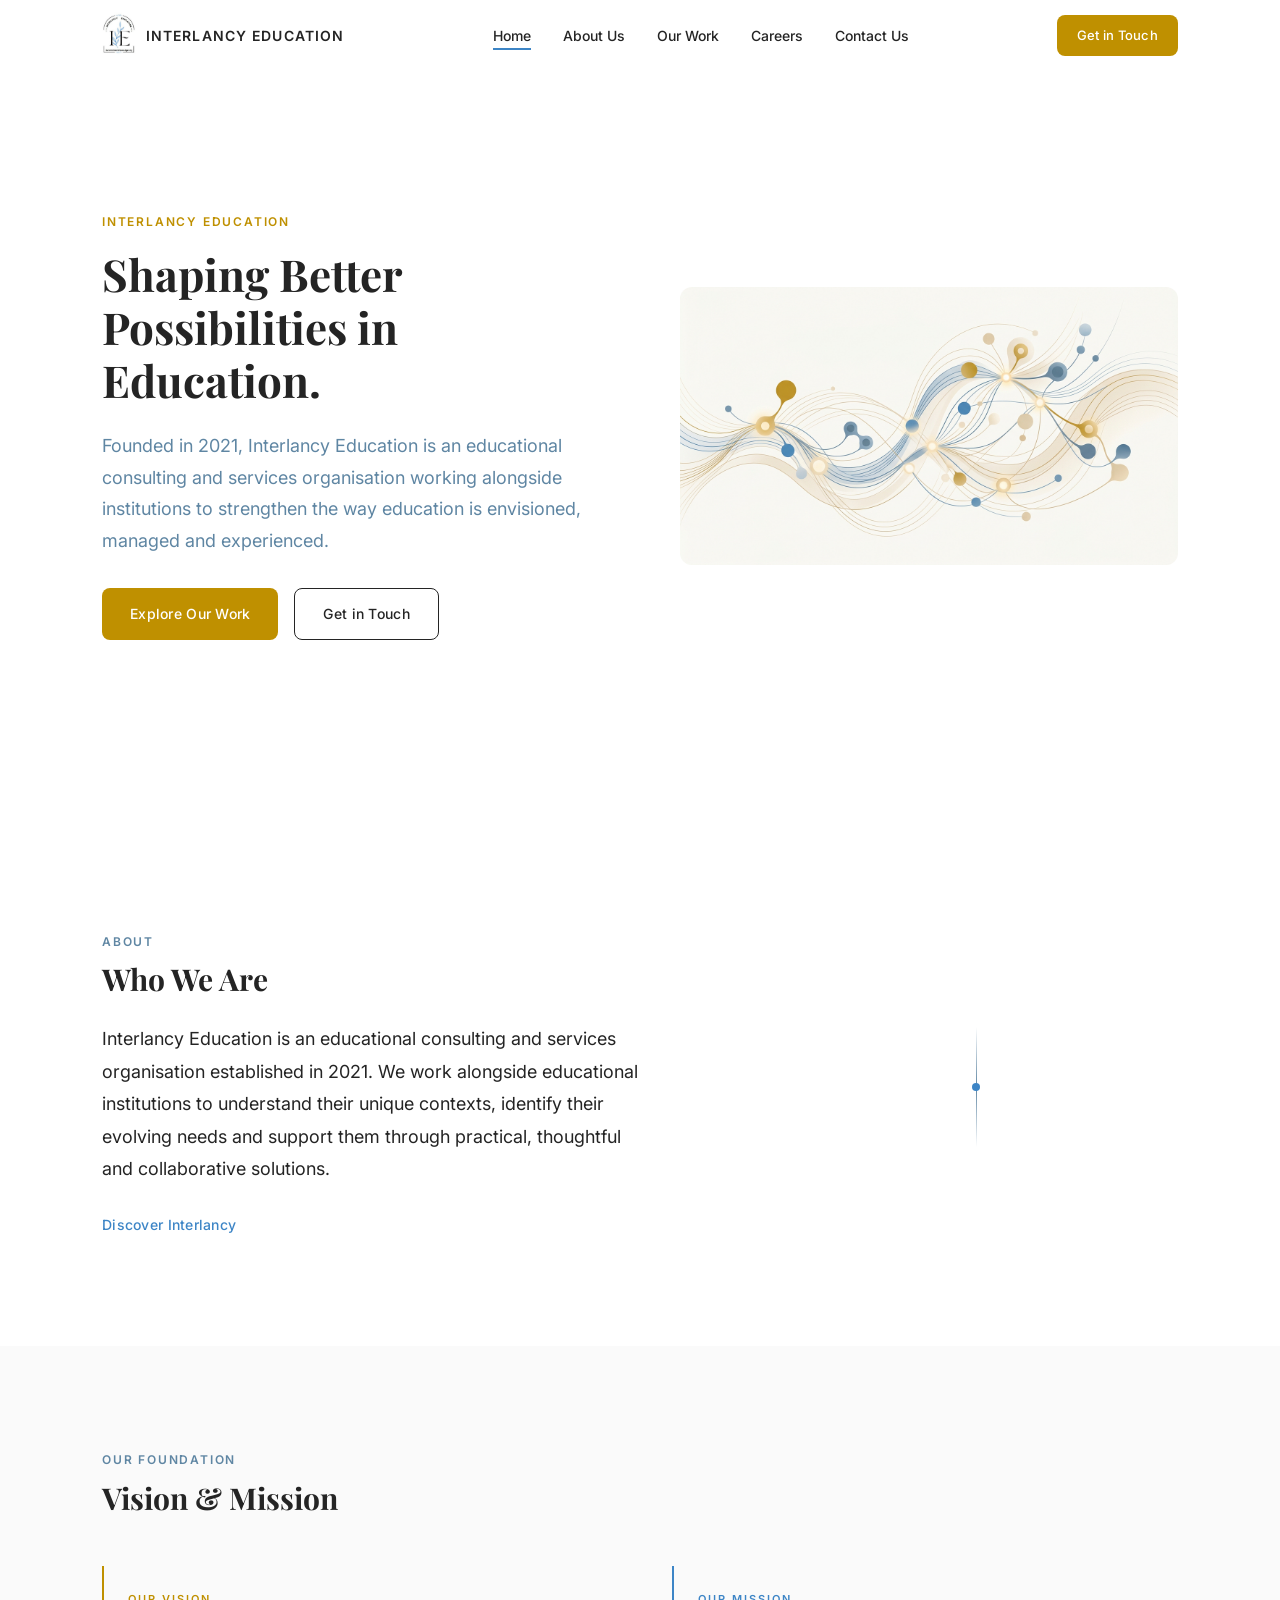
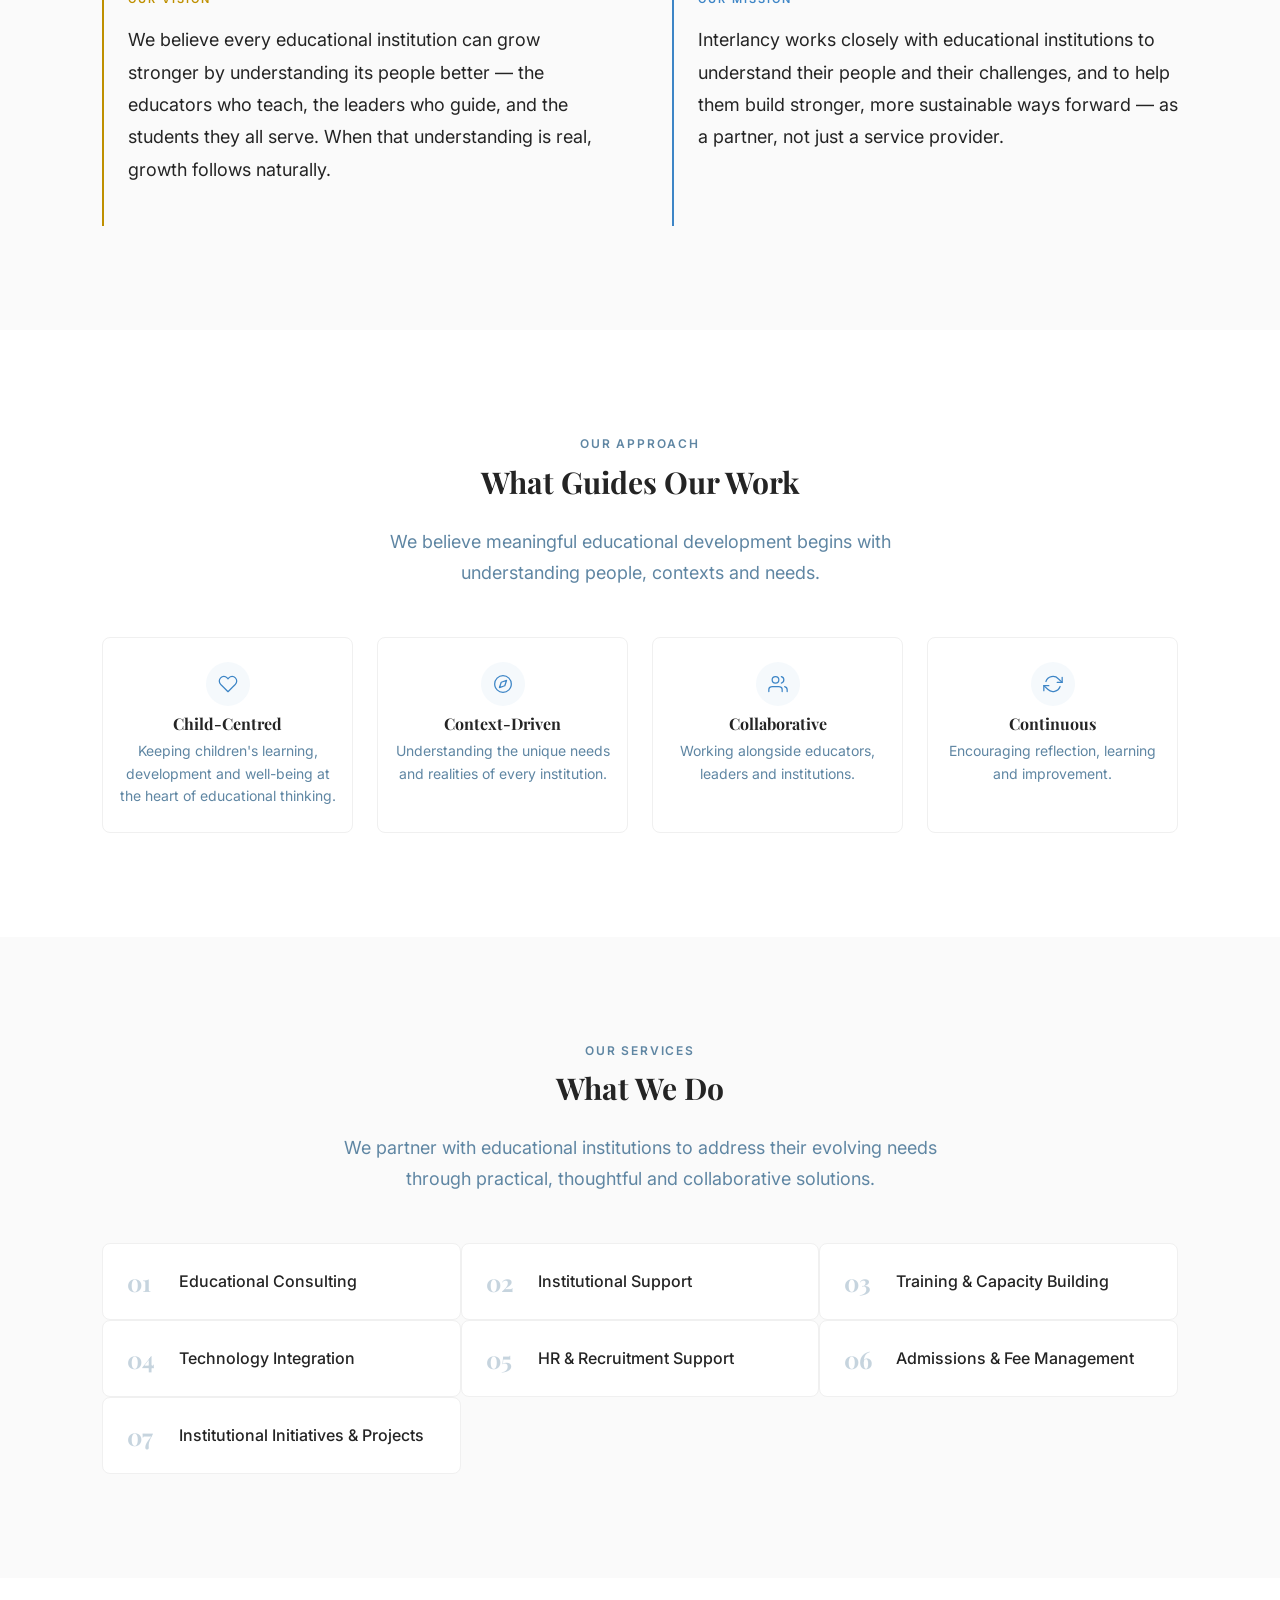
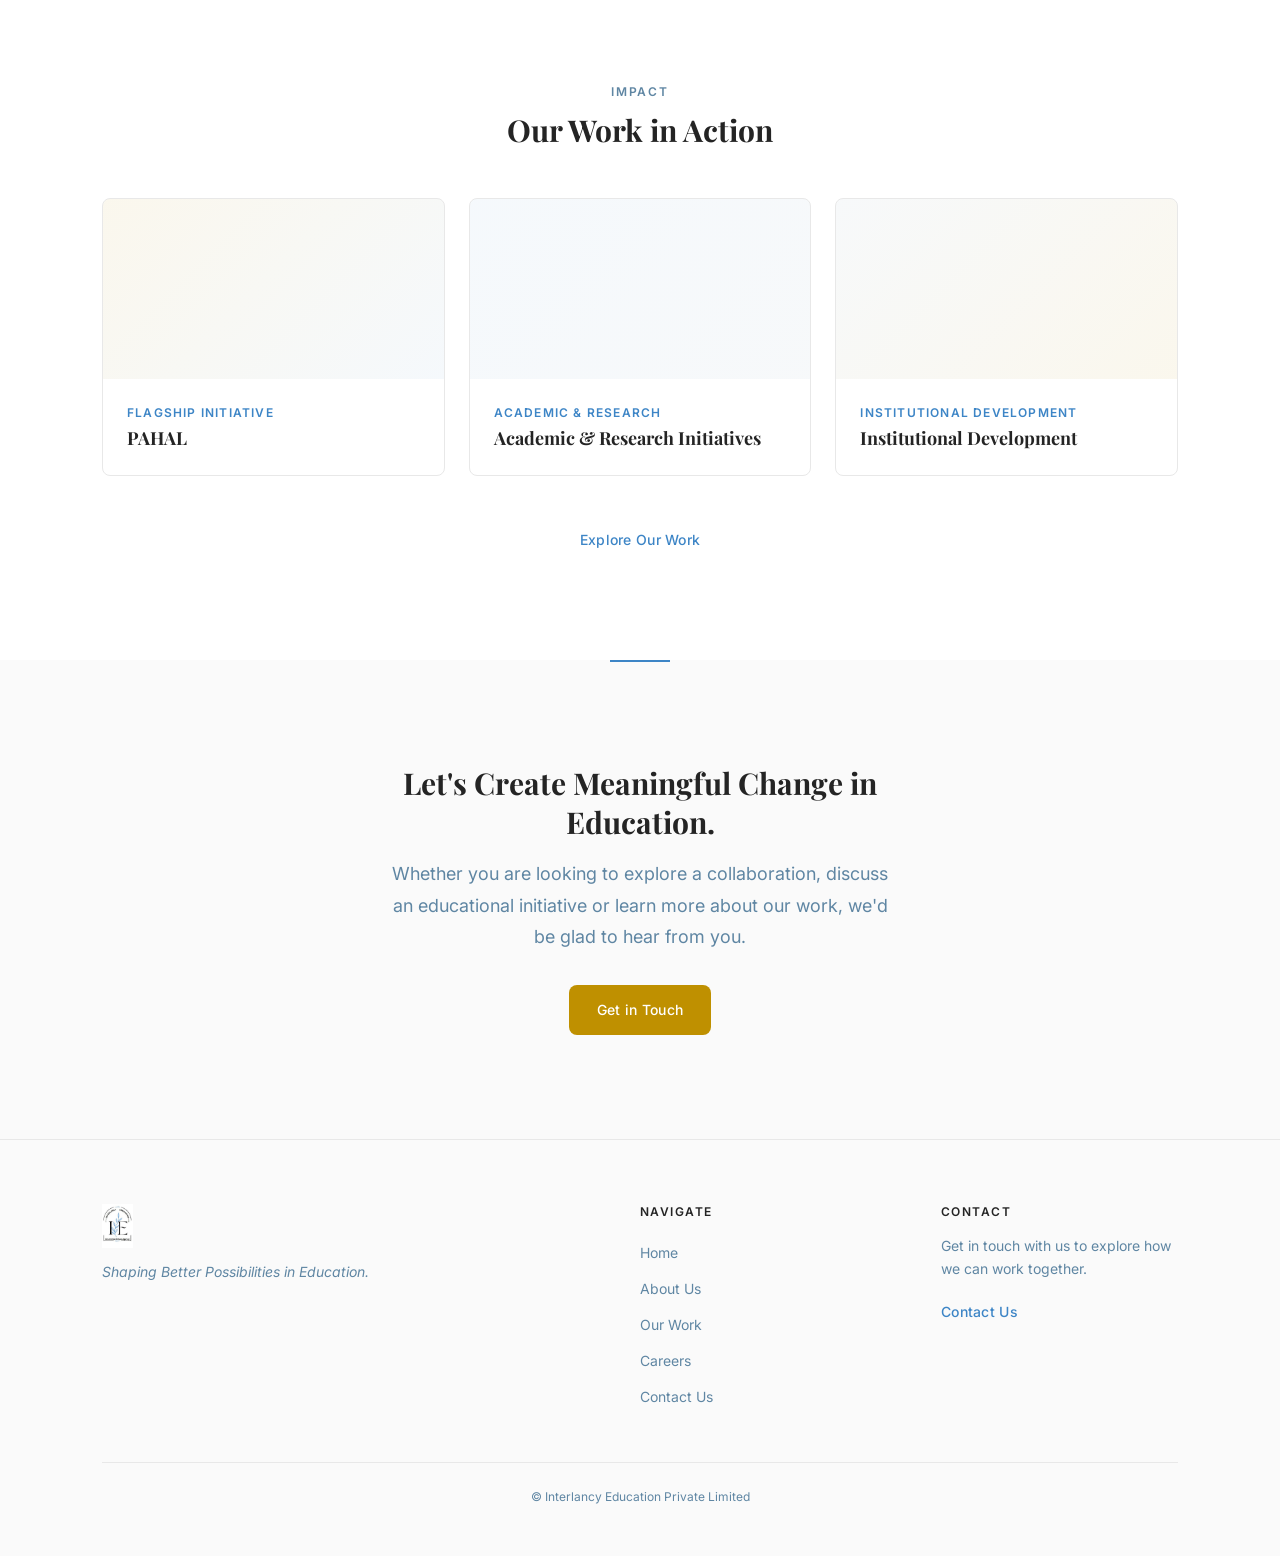
<file: index.html>
<!DOCTYPE html>
<html lang="en">
<head>
  <meta charset="utf-8">
  <meta name="viewport" content="width=device-width, initial-scale=1.0">
  <title>Interlancy Education — Shaping Better Possibilities in Education</title>
  
  <meta property="og:title" content="Interlancy Education — Shaping Better Possibilities in Education">
  <meta property="og:description" content="Founded in 2021, Interlancy Education is an educational consulting and services organisation working alongside institutions to strengthen the way education is envisioned, managed and experienced.">
  <meta property="og:type" content="website">

  <link rel="preconnect" href="https://fonts.googleapis.com">
  <link rel="preconnect" href="https://fonts.gstatic.com" crossorigin>
  <link href="https://fonts.googleapis.com/css2?family=Inter:wght@400;500;600&family=Playfair+Display:wght@400;700&display=swap" rel="stylesheet">

  <link rel="stylesheet" href="css/style.css">
  <script defer src="js/main.js"></script>
</head>
<body>

  <header class="header" id="header">
    <div class="header__container">
      <a href="index.html" class="header__logo">
        <img src="assets/images/interlancy-logo.jpg" alt="Interlancy Education" class="header__logo-img">
        <span class="header__logo-text">INTERLANCY EDUCATION</span>
      </a>
      <nav class="nav" aria-label="Primary navigation">
        <ul class="nav__list">
          <li><a href="index.html" class="nav__link active">Home</a></li>
          <li><a href="about.html" class="nav__link">About Us</a></li>
          <li><a href="our-work.html" class="nav__link">Our Work</a></li>
          <li><a href="careers.html" class="nav__link">Careers</a></li>
          <li><a href="contact.html" class="nav__link">Contact Us</a></li>
        </ul>
      </nav>
      <a href="contact.html" class="btn btn--primary header__cta">Get in Touch</a>
      <button class="hamburger" aria-label="Toggle menu" aria-expanded="false">
        <span class="hamburger__line"></span>
        <span class="hamburger__line"></span>
        <span class="hamburger__line"></span>
      </button>
    </div>
  </header>

  <!-- Mobile Menu -->
  <div class="mobile-menu" id="mobileMenu" aria-hidden="true">
    <a href="index.html" class="mobile-menu__link active">Home</a>
    <a href="about.html" class="mobile-menu__link">About Us</a>
    <a href="our-work.html" class="mobile-menu__link">Our Work</a>
    <a href="careers.html" class="mobile-menu__link">Careers</a>
    <a href="contact.html" class="mobile-menu__link">Contact Us</a>
    <a href="contact.html" class="btn btn--primary mobile-menu__cta">Get in Touch</a>
  </div>

  <main>
    <section class="hero" id="hero">
      <div class="container hero__container">
        <div class="hero__content">
          <span class="hero__eyebrow section__eyebrow section__eyebrow--gold">INTERLANCY EDUCATION</span>
          <h1 class="hero__heading">Shaping Better Possibilities in Education.</h1>
          <p class="hero__text">Founded in 2021, Interlancy Education is an educational consulting and services organisation working alongside institutions to strengthen the way education is envisioned, managed and experienced.</p>
          <div class="hero__actions">
            <a href="our-work.html" class="btn btn--primary">Explore Our Work</a>
            <a href="contact.html" class="btn btn--secondary">Get in Touch</a>
          </div>
        </div>
        <div class="hero__visual reveal">
          <img src="assets/images/home-hero.jpg" alt="Abstract illustration representing connected educational ecosystems" loading="eager">
        </div>
      </div>
    </section>

    <section class="who-we-are section" id="who-we-are">
      <div class="container who-we-are__container">
        <div class="who-we-are__content reveal">
          <span class="section__eyebrow">About</span>
          <h2 class="section__heading">Who We Are</h2>
          <p class="who-we-are__text">Interlancy Education is an educational consulting and services organisation established in 2021. We work alongside educational institutions to understand their unique contexts, identify their evolving needs and support them through practical, thoughtful and collaborative solutions.</p>
          <a href="about.html" class="btn btn--ghost">Discover Interlancy</a>
        </div>
        <div class="who-we-are__visual reveal">
          <!-- Decorative element: a subtle abstract accent using CSS borders/shapes -->
          <div class="who-we-are__accent" aria-hidden="true">
            <div class="who-we-are__accent-line"></div>
            <div class="who-we-are__accent-dot"></div>
          </div>
        </div>
      </div>
    </section>

    <section class="vision-mission section" id="vision-mission">
      <div class="container">
        <div class="vision-mission__header reveal">
          <span class="section__eyebrow">Our Foundation</span>
          <h2 class="section__heading">Vision &amp; Mission</h2>
        </div>
        <div class="vision-mission__grid">
          <div class="vision-mission__card vision-mission__card--vision reveal">
            <span class="vision-mission__label section__eyebrow">Our Vision</span>
            <p class="vision-mission__text">We believe every educational institution can grow stronger by understanding its people better — the educators who teach, the leaders who guide, and the students they all serve. When that understanding is real, growth follows naturally.</p>
          </div>
          <div class="vision-mission__card vision-mission__card--mission reveal">
            <span class="vision-mission__label section__eyebrow">Our Mission</span>
            <p class="vision-mission__text">Interlancy works closely with educational institutions to understand their people and their challenges, and to help them build stronger, more sustainable ways forward — as a partner, not just a service provider.</p>
          </div>
        </div>
      </div>
    </section>

    <section class="principles section" id="principles">
      <div class="container">
        <div class="principles__header text-center reveal">
          <span class="section__eyebrow">Our Approach</span>
          <h2 class="section__heading">What Guides Our Work</h2>
          <p class="section__subtext">We believe meaningful educational development begins with understanding people, contexts and needs.</p>
        </div>
        <div class="principles__grid">
          <!-- Card 1 -->
          <div class="principles__card reveal">
            <div class="principles__icon">
              <!-- Simple heart SVG -->
              <svg width="28" height="28" viewBox="0 0 24 24" fill="none" stroke="currentColor" stroke-width="1.5" stroke-linecap="round" stroke-linejoin="round"><path d="M20.84 4.61a5.5 5.5 0 0 0-7.78 0L12 5.67l-1.06-1.06a5.5 5.5 0 0 0-7.78 7.78l1.06 1.06L12 21.23l7.78-7.78 1.06-1.06a5.5 5.5 0 0 0 0-7.78z"></path></svg>
            </div>
            <h3 class="principles__name">Child-Centred</h3>
            <p class="principles__desc">Keeping children's learning, development and well-being at the heart of educational thinking.</p>
          </div>
          <!-- Card 2 -->
          <div class="principles__card reveal">
            <div class="principles__icon">
              <!-- Compass SVG -->
              <svg width="28" height="28" viewBox="0 0 24 24" fill="none" stroke="currentColor" stroke-width="1.5" stroke-linecap="round" stroke-linejoin="round"><circle cx="12" cy="12" r="10"></circle><polygon points="16.24 7.76 14.12 14.12 7.76 16.24 9.88 9.88 16.24 7.76"></polygon></svg>
            </div>
            <h3 class="principles__name">Context-Driven</h3>
            <p class="principles__desc">Understanding the unique needs and realities of every institution.</p>
          </div>
          <!-- Card 3 -->
          <div class="principles__card reveal">
            <div class="principles__icon">
              <!-- Two people/collaboration SVG -->
              <svg width="28" height="28" viewBox="0 0 24 24" fill="none" stroke="currentColor" stroke-width="1.5" stroke-linecap="round" stroke-linejoin="round"><path d="M17 21v-2a4 4 0 0 0-4-4H5a4 4 0 0 0-4 4v2"></path><circle cx="9" cy="7" r="4"></circle><path d="M23 21v-2a4 4 0 0 0-3-3.87"></path><path d="M16 3.13a4 4 0 0 1 0 7.75"></path></svg>
            </div>
            <h3 class="principles__name">Collaborative</h3>
            <p class="principles__desc">Working alongside educators, leaders and institutions.</p>
          </div>
          <!-- Card 4 -->
          <div class="principles__card reveal">
            <div class="principles__icon">
              <!-- Refresh/continuous SVG -->
              <svg width="28" height="28" viewBox="0 0 24 24" fill="none" stroke="currentColor" stroke-width="1.5" stroke-linecap="round" stroke-linejoin="round"><polyline points="23 4 23 10 17 10"></polyline><polyline points="1 20 1 14 7 14"></polyline><path d="M3.51 9a9 9 0 0 1 14.85-3.36L23 10M1 14l4.64 4.36A9 9 0 0 0 20.49 15"></path></svg>
            </div>
            <h3 class="principles__name">Continuous</h3>
            <p class="principles__desc">Encouraging reflection, learning and improvement.</p>
          </div>
        </div>
      </div>
    </section>

    <section class="services section" id="services">
      <div class="container">
        <div class="services__header text-center reveal">
          <span class="section__eyebrow">Our Services</span>
          <h2 class="section__heading">What We Do</h2>
          <p class="section__subtext">We partner with educational institutions to address their evolving needs through practical, thoughtful and collaborative solutions.</p>
        </div>
        <div class="services__grid">
          <div class="services__card reveal"><span class="services__number">01</span><span class="services__name">Educational Consulting</span></div>
          <div class="services__card reveal"><span class="services__number">02</span><span class="services__name">Institutional Support</span></div>
          <div class="services__card reveal"><span class="services__number">03</span><span class="services__name">Training &amp; Capacity Building</span></div>
          <div class="services__card reveal"><span class="services__number">04</span><span class="services__name">Technology Integration</span></div>
          <div class="services__card reveal"><span class="services__number">05</span><span class="services__name">HR &amp; Recruitment Support</span></div>
          <div class="services__card reveal"><span class="services__number">06</span><span class="services__name">Admissions &amp; Fee Management</span></div>
          <div class="services__card reveal"><span class="services__number">07</span><span class="services__name">Institutional Initiatives &amp; Projects</span></div>
        </div>
      </div>
    </section>

    <section class="work-preview section" id="work-preview">
      <div class="container">
        <div class="work-preview__header text-center reveal">
          <span class="section__eyebrow">Impact</span>
          <h2 class="section__heading">Our Work in Action</h2>
        </div>
        <div class="work-preview__grid">
          <div class="work-preview__card reveal">
            <div class="work-preview__image work-preview__image--placeholder" style="background: linear-gradient(135deg, var(--color-gold-light), var(--color-blue-light));" aria-hidden="true"></div>
            <div class="work-preview__body">
              <span class="work-preview__area">Flagship Initiative</span>
              <h3 class="work-preview__title">PAHAL</h3>
            </div>
          </div>
          <div class="work-preview__card reveal">
            <div class="work-preview__image work-preview__image--placeholder" style="background: linear-gradient(135deg, var(--color-blue-light), var(--color-steel-light));" aria-hidden="true"></div>
            <div class="work-preview__body">
              <span class="work-preview__area">Academic &amp; Research</span>
              <h3 class="work-preview__title">Academic &amp; Research Initiatives</h3>
            </div>
          </div>
          <div class="work-preview__card reveal">
            <div class="work-preview__image work-preview__image--placeholder" style="background: linear-gradient(135deg, var(--color-steel-light), var(--color-gold-light));" aria-hidden="true"></div>
            <div class="work-preview__body">
              <span class="work-preview__area">Institutional Development</span>
              <h3 class="work-preview__title">Institutional Development</h3>
            </div>
          </div>
        </div>
        <div class="work-preview__footer text-center reveal">
          <a href="our-work.html" class="btn btn--ghost">Explore Our Work</a>
        </div>
      </div>
    </section>

    <section class="final-cta section" id="final-cta">
      <div class="container text-center">
        <div class="final-cta__content reveal">
          <h2 class="final-cta__heading">Let's Create Meaningful Change in Education.</h2>
          <p class="final-cta__text">Whether you are looking to explore a collaboration, discuss an educational initiative or learn more about our work, we'd be glad to hear from you.</p>
          <a href="contact.html" class="btn btn--primary">Get in Touch</a>
        </div>
      </div>
    </section>
  </main>

  <footer class="footer">
    <div class="container">
      <div class="footer__grid">
        <div class="footer__col">
          <div class="footer__brand">
            <img src="assets/images/interlancy-logo.jpg" alt="Interlancy Education" class="footer__logo-img">
            <p class="footer__tagline">Shaping Better Possibilities in Education.</p>
          </div>
        </div>
        <div class="footer__col">
          <h4 class="footer__heading">Navigate</h4>
          <a href="index.html" class="footer__link">Home</a>
          <a href="about.html" class="footer__link">About Us</a>
          <a href="our-work.html" class="footer__link">Our Work</a>
          <a href="careers.html" class="footer__link">Careers</a>
          <a href="contact.html" class="footer__link">Contact Us</a>
        </div>
        <div class="footer__col">
          <h4 class="footer__heading">Contact</h4>
          <p class="footer__contact-text">Get in touch with us to explore how we can work together.</p>
          <a href="contact.html" class="btn btn--ghost">Contact Us</a>
        </div>
      </div>
      <div class="footer__bottom">
        <p>&copy; Interlancy Education Private Limited</p>
      </div>
    </div>
  </footer>

</body>
</html>
</file>
<file: css/style.css>
/* 
=============================================================================
  Interlancy Education — Design System & Stylesheet (Refined)
  Calm · Contemporary · Human-centred · Premium · Education-focused
============================================================================= 
*/

/* 
-----------------------------------------------------------------------------
  DESIGN TOKENS (CSS Custom Properties)
----------------------------------------------------------------------------- 
*/
:root {
  /* Brand Colours */
  --color-gold: #BF9000;
  --color-gold-dark: #A37A00;
  --color-blue: #3D85C6;
  --color-blue-dark: #2E6BA0;
  --color-steel-blue: #5F86A3;
  --color-charcoal: #242424;
  --color-white: #FFFFFF;
  --color-off-white: #FAFAFA;
  --color-light-gray: #F5F5F5;
  --color-border: #E8E8E8;
  --color-border-subtle: #F0F0F0;

  /* Background accents */
  --color-gold-light: rgba(191, 144, 0, 0.07);
  --color-blue-light: rgba(61, 133, 198, 0.05);
  --color-steel-light: rgba(95, 134, 163, 0.05);

  /* Typography */
  --font-display: 'Playfair Display', Georgia, serif;
  --font-body: 'Inter', -apple-system, BlinkMacSystemFont, 'Segoe UI', sans-serif;

  /* Font Weights */
  --fw-regular: 400;
  --fw-medium: 500;
  --fw-semibold: 600;
  --fw-bold: 700;

  /* Font Sizes */
  --fs-xs: 0.75rem;
  --fs-sm: 0.875rem;
  --fs-base: 1rem;
  --fs-md: 1.125rem;
  --fs-lg: 1.25rem;
  --fs-xl: 1.5rem;
  --fs-2xl: 1.875rem;
  --fs-3xl: 2.25rem;
  --fs-4xl: 2.75rem;

  /* Spacing */
  --spacing-xs: 0.5rem;
  --spacing-sm: 1rem;
  --spacing-md: 1.5rem;
  --spacing-lg: 2rem;
  --spacing-xl: 3rem;
  --spacing-2xl: 4rem;
  --spacing-3xl: 5rem;
  --spacing-4xl: 6.5rem;

  /* Radii */
  --radius-sm: 4px;
  --radius-md: 8px;
  --radius-lg: 12px;

  /* Shadows */
  --shadow-sm: 0 1px 3px rgba(0,0,0,0.05);
  --shadow-md: 0 4px 16px rgba(0,0,0,0.07);
  --shadow-lg: 0 8px 24px rgba(0,0,0,0.09);

  /* Transitions */
  --transition-base: 0.3s ease;
  --transition-slow: 0.5s ease;

  /* Layout */
  --container-max: 1140px;
  --container-padding: 1.25rem;
  --header-height: 68px;
}

@media (min-width: 1024px) {
  :root {
    --container-padding: 2rem;
    --header-height: 72px;
  }
}

@media (min-width: 1440px) {
  :root {
    --container-padding: 2.5rem;
  }
}


/* 
-----------------------------------------------------------------------------
  CSS RESET
----------------------------------------------------------------------------- 
*/
*, *::before, *::after {
  box-sizing: border-box;
}

* {
  margin: 0;
  padding: 0;
}

html {
  scroll-behavior: smooth;
}

img, picture, video, canvas, svg {
  display: block;
  max-width: 100%;
}

input, button, textarea, select {
  font: inherit;
}

p, h1, h2, h3, h4, h5, h6 {
  overflow-wrap: break-word;
}


/* 
-----------------------------------------------------------------------------
  GLOBAL STYLES
----------------------------------------------------------------------------- 
*/
body {
  font-family: var(--font-body);
  color: var(--color-charcoal);
  background-color: var(--color-white);
  font-size: 16px;
  line-height: 1.7;
  -webkit-font-smoothing: antialiased;
  -moz-osx-font-smoothing: grayscale;
}

body.nav-open {
  overflow: hidden;
}

h1, h2, h3, h4, h5, h6 {
  font-family: var(--font-display);
  font-weight: var(--fw-bold);
  line-height: 1.3;
  color: var(--color-charcoal);
}

h1 { font-size: var(--fs-2xl); }
h2 { font-size: var(--fs-xl); }
h3 { font-size: var(--fs-lg); }

@media (min-width: 768px) {
  h1 { font-size: var(--fs-3xl); }
  h2 { font-size: 1.625rem; }
}

@media (min-width: 1024px) {
  h1 { font-size: var(--fs-4xl); }
  h2 { font-size: var(--fs-2xl); }
  h3 { font-size: var(--fs-xl); }
}

p {
  line-height: 1.7;
  margin-bottom: var(--spacing-sm);
}

a {
  color: var(--color-blue);
  text-decoration: none;
  transition: color var(--transition-base);
}

a:hover {
  color: var(--color-blue-dark);
}

::selection {
  background-color: rgba(61, 133, 198, 0.12);
  color: inherit;
}


/* 
-----------------------------------------------------------------------------
  LAYOUT
----------------------------------------------------------------------------- 
*/
.container {
  max-width: var(--container-max);
  margin: 0 auto;
  padding: 0 var(--container-padding);
}

.section {
  padding: var(--spacing-3xl) 0;
}

@media (min-width: 1024px) {
  .section {
    padding: var(--spacing-4xl) 0;
  }
}

/* Eyebrow: default is steel-blue (subdued), use --gold modifier for premium */
.section__eyebrow {
  text-transform: uppercase;
  letter-spacing: 0.15em;
  font-size: var(--fs-xs);
  color: var(--color-steel-blue);
  font-weight: var(--fw-semibold);
  font-family: var(--font-body);
  display: block;
  margin-bottom: var(--spacing-xs);
}

.section__eyebrow--gold {
  color: var(--color-gold);
}

.section__heading {
  font-family: var(--font-display);
  margin-bottom: var(--spacing-md);
}

.section__subtext {
  font-size: var(--fs-base);
  color: var(--color-steel-blue);
  max-width: 600px;
  line-height: 1.75;
}

@media (min-width: 1024px) {
  .section__subtext {
    font-size: var(--fs-md);
  }
}


/* 
-----------------------------------------------------------------------------
  BUTTONS
----------------------------------------------------------------------------- 
*/
.btn {
  display: inline-flex;
  align-items: center;
  justify-content: center;
  gap: 0.5rem;
  padding: 0.8125rem 1.75rem;
  border-radius: var(--radius-md);
  font-weight: var(--fw-medium);
  font-size: var(--fs-sm);
  transition: all var(--transition-base);
  cursor: pointer;
  font-family: var(--font-body);
  letter-spacing: 0.02em;
  border: none;
  text-decoration: none;
}

/* Primary: Gold — the premium accent button */
.btn--primary {
  background-color: var(--color-gold);
  color: var(--color-white);
}

.btn--primary:hover {
  background-color: var(--color-gold-dark);
  color: var(--color-white);
  box-shadow: var(--shadow-md);
}

/* Secondary: Outlined charcoal */
.btn--secondary {
  background-color: transparent;
  border: 1.5px solid var(--color-charcoal);
  color: var(--color-charcoal);
}

.btn--secondary:hover {
  background-color: var(--color-charcoal);
  color: var(--color-white);
}

/* Ghost: Text-only link button — NO arrows */
.btn--ghost {
  background-color: transparent;
  color: var(--color-blue);
  padding: 0.25rem 0;
  font-weight: var(--fw-medium);
  border-radius: 0;
  border-bottom: 1.5px solid transparent;
}

.btn--ghost:hover {
  color: var(--color-blue-dark);
  border-bottom-color: var(--color-blue);
}


/* 
-----------------------------------------------------------------------------
  HEADER / NAV
----------------------------------------------------------------------------- 
*/
.header {
  position: fixed;
  top: 0;
  width: 100%;
  z-index: 1000;
  background-color: rgba(255, 255, 255, 0.96);
  backdrop-filter: blur(12px);
  -webkit-backdrop-filter: blur(12px);
  border-bottom: 1px solid transparent;
  transition: all var(--transition-base);
  height: var(--header-height);
}

.header.scrolled {
  border-bottom-color: var(--color-border);
  box-shadow: var(--shadow-sm);
}

.header__container {
  display: flex;
  align-items: center;
  justify-content: space-between;
  height: 100%;
  max-width: var(--container-max);
  margin: 0 auto;
  padding: 0 var(--container-padding);
}

.header__logo {
  display: flex;
  align-items: center;
  gap: 0.625rem;
  text-decoration: none;
}

.header__logo-img {
  height: 40px;
}

@media (min-width: 1024px) {
  .header__logo-img {
    height: 48px;
  }
}

.header__logo-text {
  font-family: var(--font-body);
  font-size: 0.8125rem;
  font-weight: var(--fw-semibold);
  color: var(--color-charcoal);
  letter-spacing: 0.08em;
  text-transform: uppercase;
}

@media (min-width: 1024px) {
  .header__logo-text {
    font-size: 0.875rem;
  }
}

.nav {
  display: none;
}

@media (min-width: 1024px) {
  .nav {
    display: block;
  }
}

.nav__list {
  display: flex;
  gap: var(--spacing-lg);
  list-style: none;
}

.nav__link {
  font-size: var(--fs-sm);
  color: var(--color-charcoal);
  font-weight: var(--fw-medium);
  position: relative;
  padding: 0.25rem 0;
  text-decoration: none;
}

.nav__link::after {
  content: '';
  position: absolute;
  bottom: -2px;
  left: 0;
  width: 0;
  height: 2px;
  background-color: var(--color-blue);
  transition: width var(--transition-base);
}

.nav__link:hover::after,
.nav__link.active::after {
  width: 100%;
}

.nav__link:hover {
  color: var(--color-charcoal);
}

.header__cta {
  display: none;
}

@media (min-width: 1024px) {
  .header__cta {
    display: inline-flex;
    padding: 0.5625rem 1.25rem;
    font-size: 0.8125rem;
  }
}

/* Hamburger */
.hamburger {
  display: flex;
  flex-direction: column;
  gap: 5px;
  cursor: pointer;
  width: 22px;
  background: none;
  border: none;
  padding: 4px 0;
}

@media (min-width: 1024px) {
  .hamburger {
    display: none;
  }
}

.hamburger__line {
  width: 22px;
  height: 2px;
  background-color: var(--color-charcoal);
  transition: all var(--transition-base);
  border-radius: 2px;
}

.hamburger.active .hamburger__line:nth-child(1) {
  transform: rotate(45deg) translateY(5px) translateX(5px);
}

.hamburger.active .hamburger__line:nth-child(2) {
  opacity: 0;
}

.hamburger.active .hamburger__line:nth-child(3) {
  transform: rotate(-45deg) translateY(-5px) translateX(5px);
}


/* 
-----------------------------------------------------------------------------
  MOBILE MENU
----------------------------------------------------------------------------- 
*/
.mobile-menu {
  position: fixed;
  top: var(--header-height);
  left: 0;
  right: 0;
  bottom: 0;
  background-color: var(--color-white);
  z-index: 999;
  transform: translateX(100%);
  transition: transform 0.4s ease;
  display: flex;
  flex-direction: column;
  padding: var(--spacing-xl) var(--container-padding);
}

.mobile-menu.active {
  transform: translateX(0);
}

.mobile-menu__link {
  font-size: var(--fs-md);
  font-family: var(--font-body);
  font-weight: var(--fw-medium);
  padding: var(--spacing-sm) 0;
  border-bottom: 1px solid var(--color-border-subtle);
  color: var(--color-charcoal);
  text-decoration: none;
  display: block;
}

.mobile-menu__link.active {
  color: var(--color-blue);
}

.mobile-menu__cta {
  margin-top: auto;
  width: 100%;
  justify-content: center;
}


/* 
-----------------------------------------------------------------------------
  HERO SECTION
----------------------------------------------------------------------------- 
*/
.hero {
  min-height: calc(100vh - var(--header-height));
  display: flex;
  align-items: center;
  padding-top: var(--header-height);
  padding-bottom: var(--spacing-xl);
  background-color: var(--color-white);
  position: relative;
  overflow: hidden;
}

.hero__container {
  display: grid;
  grid-template-columns: 1fr;
  gap: var(--spacing-2xl);
  align-items: center;
  width: 100%;
}

@media (min-width: 1024px) {
  .hero__container {
    grid-template-columns: 1fr 1fr;
    gap: var(--spacing-3xl);
  }
}

.hero__content {
  order: 1;
}

.hero__eyebrow {
  margin-bottom: var(--spacing-sm);
  color: var(--color-gold);
}

.hero__heading {
  font-size: 1.875rem;
  font-family: var(--font-display);
  line-height: 1.2;
  color: var(--color-charcoal);
}

@media (min-width: 768px) {
  .hero__heading { font-size: 2.25rem; }
}

@media (min-width: 1024px) {
  .hero__heading { font-size: 2.75rem; }
}

.hero__text {
  font-size: var(--fs-base);
  color: var(--color-steel-blue);
  line-height: 1.75;
  margin: var(--spacing-md) 0 var(--spacing-lg);
  max-width: 480px;
}

@media (min-width: 1024px) {
  .hero__text { font-size: var(--fs-md); }
}

.hero__actions {
  display: flex;
  flex-wrap: wrap;
  gap: var(--spacing-sm);
}

.hero__visual {
  order: 2;
  max-height: 260px;
  overflow: hidden;
  border-radius: var(--radius-lg);
}

@media (min-width: 768px) {
  .hero__visual {
    max-height: 320px;
  }
}

@media (min-width: 1024px) {
  .hero__visual {
    max-height: none;
    border-radius: var(--radius-lg);
  }
}

.hero__visual img {
  width: 100%;
  height: auto;
  object-fit: contain;
}


/* 
-----------------------------------------------------------------------------
  WHO WE ARE — Editorial text layout
----------------------------------------------------------------------------- 
*/
.who-we-are {
  background-color: var(--color-white);
}

.who-we-are__container {
  display: grid;
  grid-template-columns: 1fr;
  gap: var(--spacing-2xl);
  align-items: center;
}

@media (min-width: 1024px) {
  .who-we-are__container {
    grid-template-columns: 1.2fr 0.8fr;
  }
}

.who-we-are__content {
  max-width: 540px;
}

.who-we-are__text {
  font-size: var(--fs-base);
  line-height: 1.8;
  color: var(--color-charcoal);
  margin-bottom: var(--spacing-md);
}

@media (min-width: 1024px) {
  .who-we-are__text {
    font-size: var(--fs-md);
  }
}

/* Decorative accent — subtle abstract visual using steel-blue */
.who-we-are__visual {
  display: none;
}

@media (min-width: 1024px) {
  .who-we-are__visual {
    display: block;
    position: relative;
  }
}

.who-we-are__accent {
  position: relative;
  height: 200px;
  display: flex;
  align-items: center;
  justify-content: center;
}

.who-we-are__accent-line {
  width: 1px;
  height: 120px;
  background: linear-gradient(to bottom, transparent, var(--color-steel-blue), transparent);
  position: absolute;
  left: 50%;
}

.who-we-are__accent-dot {
  width: 8px;
  height: 8px;
  border-radius: 50%;
  background-color: var(--color-blue);
  position: relative;
}


/* 
-----------------------------------------------------------------------------
  VISION & MISSION — Typography-led editorial, NOT card-heavy
----------------------------------------------------------------------------- 
*/
.vision-mission {
  background-color: var(--color-off-white);
}

.vision-mission__header {
  margin-bottom: var(--spacing-xl);
}

.vision-mission__grid {
  display: grid;
  grid-template-columns: 1fr;
  gap: var(--spacing-lg);
}

@media (min-width: 768px) {
  .vision-mission__grid {
    grid-template-columns: 1fr 1fr;
    gap: var(--spacing-2xl);
  }
}

/* Cards: minimal editorial treatment — no shadow, no rounded bg */
.vision-mission__card {
  padding: var(--spacing-md) 0 var(--spacing-md) var(--spacing-md);
  position: relative;
}

.vision-mission__card--vision {
  border-left: 2px solid var(--color-gold);
}

.vision-mission__card--mission {
  border-left: 2px solid var(--color-blue);
}

.vision-mission__label {
  margin-bottom: var(--spacing-sm);
  font-size: 0.6875rem;
  letter-spacing: 0.18em;
}

.vision-mission__card--vision .vision-mission__label {
  color: var(--color-gold);
}

.vision-mission__card--mission .vision-mission__label {
  color: var(--color-blue);
}

/* Text: readable body typography, NOT oversized display */
.vision-mission__text {
  font-family: var(--font-body);
  font-size: var(--fs-base);
  line-height: 1.75;
  font-weight: var(--fw-regular);
  color: var(--color-charcoal);
}

@media (min-width: 1024px) {
  .vision-mission__text {
    font-size: var(--fs-md);
    line-height: 1.8;
  }
}


/* 
-----------------------------------------------------------------------------
  WHAT GUIDES OUR WORK — Lighter principle cards
----------------------------------------------------------------------------- 
*/
.principles {
  background-color: var(--color-white);
}

.principles__header {
  margin-bottom: var(--spacing-xl);
}

.principles__grid {
  display: grid;
  grid-template-columns: 1fr;
  gap: var(--spacing-sm);
}

@media (min-width: 768px) {
  .principles__grid {
    grid-template-columns: repeat(2, 1fr);
  }
}

@media (min-width: 1024px) {
  .principles__grid {
    grid-template-columns: repeat(4, 1fr);
    gap: var(--spacing-md);
  }
}

.principles__card {
  padding: var(--spacing-md) var(--spacing-sm);
  border: 1px solid var(--color-border-subtle);
  border-radius: var(--radius-md);
  text-align: center;
  transition: all var(--transition-base);
  background-color: var(--color-white);
}

.principles__card:hover {
  box-shadow: var(--shadow-sm);
  border-color: var(--color-steel-blue);
}

/* Icons: use blue/steel palette, NOT gold */
.principles__icon {
  width: 44px;
  height: 44px;
  margin: 0 auto var(--spacing-xs);
  display: flex;
  align-items: center;
  justify-content: center;
  border-radius: 50%;
  background-color: var(--color-blue-light);
  color: var(--color-blue);
}

.principles__icon svg {
  width: 20px;
  height: 20px;
}

.principles__name {
  font-family: var(--font-display);
  font-size: var(--fs-base);
  margin-bottom: 0.375rem;
  font-weight: var(--fw-bold);
}

.principles__desc {
  font-size: var(--fs-sm);
  color: var(--color-steel-blue);
  line-height: 1.6;
  margin-bottom: 0;
}


/* 
-----------------------------------------------------------------------------
  WHAT WE DO — Clean structured grid, NOT heavy cards
----------------------------------------------------------------------------- 
*/
.services {
  background-color: var(--color-off-white);
}

.services__header {
  margin-bottom: var(--spacing-xl);
}

.services__grid {
  display: grid;
  grid-template-columns: 1fr;
  gap: 0;
}

@media (min-width: 768px) {
  .services__grid {
    grid-template-columns: repeat(2, 1fr);
  }
}

@media (min-width: 1024px) {
  .services__grid {
    grid-template-columns: repeat(3, 1fr);
  }
}

/* Service items: clean list-like treatment instead of heavy cards */
.services__card {
  display: flex;
  align-items: center;
  gap: var(--spacing-sm);
  padding: var(--spacing-md) var(--spacing-sm);
  background-color: transparent;
  border-bottom: 1px solid var(--color-border);
  transition: background-color var(--transition-base);
}

@media (min-width: 768px) {
  .services__card {
    padding: var(--spacing-md);
    border-bottom: none;
    border: 1px solid var(--color-border-subtle);
    background-color: var(--color-white);
    border-radius: var(--radius-md);
  }
}

.services__card:hover {
  background-color: var(--color-white);
}

@media (min-width: 768px) {
  .services__card:hover {
    box-shadow: var(--shadow-sm);
    border-color: var(--color-blue);
  }
}

/* Numbers: steel-blue, restrained */
.services__number {
  font-family: var(--font-display);
  font-size: var(--fs-xl);
  color: var(--color-steel-blue);
  opacity: 0.35;
  font-weight: var(--fw-bold);
  min-width: 36px;
  line-height: 1;
}

.services__name {
  font-family: var(--font-body);
  font-size: var(--fs-sm);
  font-weight: var(--fw-medium);
  color: var(--color-charcoal);
  margin-bottom: 0;
}

@media (min-width: 1024px) {
  .services__name {
    font-size: var(--fs-base);
  }
}


/* 
-----------------------------------------------------------------------------
  OUR WORK IN ACTION — Image/project-led composition
----------------------------------------------------------------------------- 
*/
.work-preview {
  background-color: var(--color-white);
}

.work-preview__header {
  margin-bottom: var(--spacing-xl);
}

.work-preview__grid {
  display: grid;
  grid-template-columns: 1fr;
  gap: var(--spacing-md);
}

@media (min-width: 768px) {
  .work-preview__grid {
    grid-template-columns: repeat(2, 1fr);
  }
}

@media (min-width: 1024px) {
  .work-preview__grid {
    grid-template-columns: repeat(3, 1fr);
  }
}

.work-preview__card {
  border-radius: var(--radius-md);
  overflow: hidden;
  border: 1px solid var(--color-border);
  background-color: var(--color-white);
  transition: all var(--transition-base);
  text-decoration: none;
  display: block;
}

.work-preview__card:hover {
  box-shadow: var(--shadow-md);
  border-color: var(--color-steel-blue);
}

.work-preview__image {
  height: 160px;
  background-color: var(--color-light-gray);
  overflow: hidden;
}

@media (min-width: 1024px) {
  .work-preview__image {
    height: 180px;
  }
}

.work-preview__image img {
  width: 100%;
  height: 100%;
  object-fit: cover;
  transition: transform var(--transition-slow);
}

.work-preview__card:hover .work-preview__image img {
  transform: scale(1.03);
}

.work-preview__body {
  padding: var(--spacing-md);
}

.work-preview__area {
  font-size: var(--fs-xs);
  font-weight: var(--fw-semibold);
  color: var(--color-blue);
  text-transform: uppercase;
  letter-spacing: 0.1em;
  display: block;
  margin-bottom: 0.25rem;
}

.work-preview__title {
  font-family: var(--font-display);
  font-size: var(--fs-base);
  margin: 0;
  color: var(--color-charcoal);
  font-weight: var(--fw-bold);
}

@media (min-width: 1024px) {
  .work-preview__title {
    font-size: var(--fs-md);
  }
}

.work-preview__desc {
  font-size: var(--fs-sm);
  color: var(--color-steel-blue);
  line-height: 1.6;
  margin-top: var(--spacing-xs);
  margin-bottom: 0;
}

.work-preview__footer {
  margin-top: var(--spacing-xl);
}


/* 
-----------------------------------------------------------------------------
  FINAL CTA — Light, elegant, minimal
----------------------------------------------------------------------------- 
*/
.final-cta {
  background-color: var(--color-off-white);
  text-align: center;
  position: relative;
}

/* Subtle top accent — blue, not gold */
.final-cta::before {
  content: '';
  position: absolute;
  top: 0;
  left: 50%;
  transform: translateX(-50%);
  width: 60px;
  height: 2px;
  background-color: var(--color-blue);
}

.final-cta__heading {
  font-family: var(--font-display);
  max-width: 520px;
  margin: 0 auto var(--spacing-sm);
  font-size: var(--fs-xl);
}

@media (min-width: 768px) {
  .final-cta__heading {
    font-size: 1.625rem;
  }
}

@media (min-width: 1024px) {
  .final-cta__heading {
    font-size: var(--fs-2xl);
  }
}

.final-cta__text {
  font-size: var(--fs-base);
  color: var(--color-steel-blue);
  max-width: 500px;
  margin: 0 auto var(--spacing-lg);
  line-height: 1.75;
}

@media (min-width: 1024px) {
  .final-cta__text {
    font-size: var(--fs-md);
  }
}


/* 
-----------------------------------------------------------------------------
  FOOTER — Light, clean
----------------------------------------------------------------------------- 
*/
.footer {
  background-color: var(--color-off-white);
  border-top: 1px solid var(--color-border);
  padding: var(--spacing-2xl) 0 var(--spacing-lg);
}

.footer__grid {
  display: grid;
  grid-template-columns: 1fr;
  gap: var(--spacing-lg);
}

@media (min-width: 768px) {
  .footer__grid {
    grid-template-columns: repeat(2, 1fr);
  }
}

@media (min-width: 1024px) {
  .footer__grid {
    grid-template-columns: 2fr 1fr 1fr;
    gap: var(--spacing-2xl);
  }
}

.footer__logo-img {
  height: 44px;
  margin-bottom: 0.75rem;
}

.footer__tagline {
  font-size: var(--fs-sm);
  color: var(--color-steel-blue);
  margin-top: var(--spacing-xs);
  font-style: italic;
}

.footer__heading {
  font-size: var(--fs-xs);
  font-weight: var(--fw-semibold);
  text-transform: uppercase;
  letter-spacing: 0.12em;
  color: var(--color-charcoal);
  margin-bottom: var(--spacing-sm);
  font-family: var(--font-body);
}

.footer__link {
  font-size: var(--fs-sm);
  color: var(--color-steel-blue);
  display: block;
  padding: 0.375rem 0;
  transition: color var(--transition-base);
}

.footer__link:hover {
  color: var(--color-blue);
}

.footer__contact-text {
  font-size: var(--fs-sm);
  color: var(--color-steel-blue);
  line-height: 1.6;
  margin-bottom: var(--spacing-sm);
}

.footer__bottom {
  border-top: 1px solid var(--color-border);
  margin-top: var(--spacing-xl);
  padding-top: var(--spacing-md);
  text-align: center;
  font-size: var(--fs-xs);
  color: var(--color-steel-blue);
}


/* 
-----------------------------------------------------------------------------
  ANIMATIONS — Subtle, purposeful
----------------------------------------------------------------------------- 
*/
.reveal {
  opacity: 0;
  transform: translateY(16px);
  transition: opacity 0.6s ease, transform 0.6s ease;
}

.reveal.revealed {
  opacity: 1;
  transform: translateY(0);
}

@media (prefers-reduced-motion: reduce) {
  .reveal {
    opacity: 1;
    transform: none;
    transition: none;
  }
}


/* 
-----------------------------------------------------------------------------
  UTILITIES
----------------------------------------------------------------------------- 
*/
.text-center {
  text-align: center;
}

.text-gold {
  color: var(--color-gold);
}

.text-blue {
  color: var(--color-blue);
}

.text-steel {
  color: var(--color-steel-blue);
}

.text-center .section__subtext {
  margin-left: auto;
  margin-right: auto;
}

.sr-only {
  position: absolute;
  width: 1px;
  height: 1px;
  padding: 0;
  margin: -1px;
  overflow: hidden;
  clip: rect(0, 0, 0, 0);
  white-space: nowrap;
  border: 0;
}
</file>
